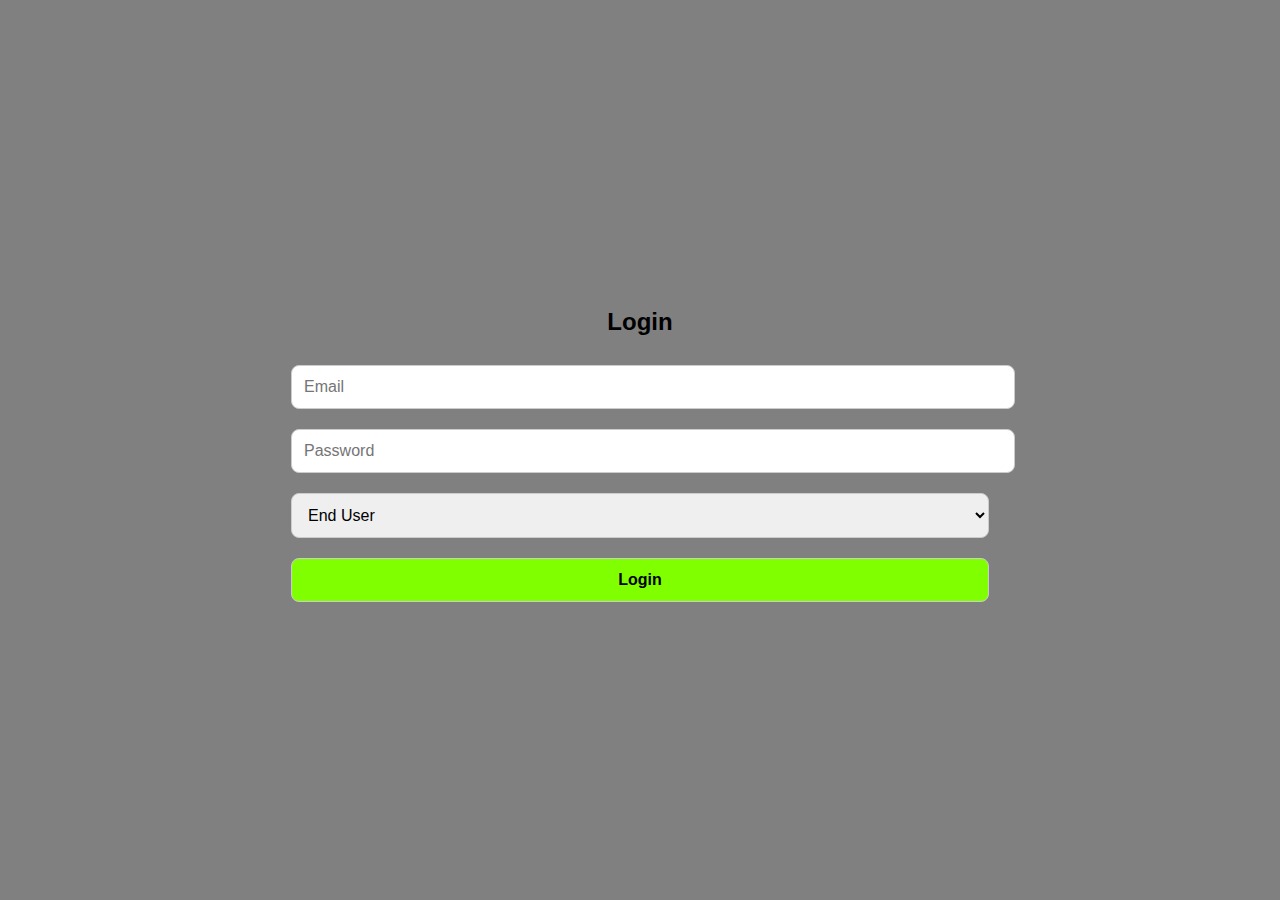
<file: index.html>
<!-- index.html -->
<!DOCTYPE html>
<html lang="en">
<head>
  <meta charset="UTF-8">
  <title>QuickDesk - Login</title>
  <link rel="stylesheet" href="index.css">
</head>
<body>
  <div class="auth-container">
    <h2>Login</h2>
    <input type="text" id="loginEmail" placeholder="Email">
    <input type="password" id="loginPass" placeholder="Password">
    <select id="role">
      <option value="user">End User</option>
      <option value="agent">Support Agent</option>
      <option value="admin">Admin</option>
    </select>
    <button onclick="login()">Login</button>
  </div>
  <script src="index.js"></script>
</body>
</html>
</file>
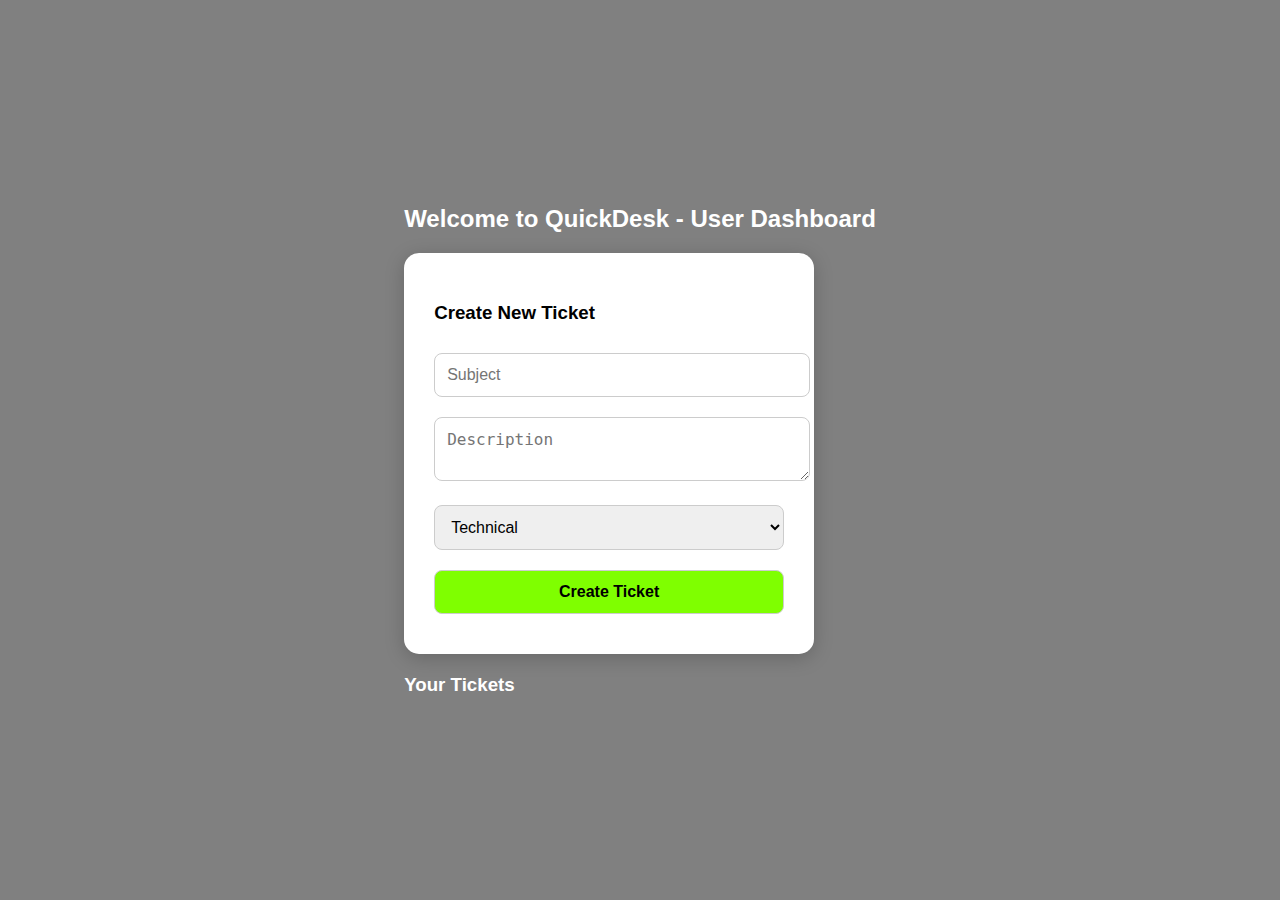
<file: dashboard.html>
<!DOCTYPE html>
<html>
<head>
  <title>User Dashboard</title>
  <link rel="stylesheet" href="index.css">
</head>
<body onload="loadTickets(t => t.createdBy === getCurrentUser().email)">
  <div class="dashboard">
    <h2 style="text-align:center; color:#fff">Welcome to QuickDesk - User Dashboard</h2>
    <div class="card">
      <h3>Create New Ticket</h3>
      <input id="subject" placeholder="Subject" />
      <textarea id="desc" placeholder="Description"></textarea>
      <select id="category">
        <option>Technical</option>
        <option>Billing</option>
      </select>
      <button onclick="createTicket()">Create Ticket</button>
    </div>
    <div style="margin-top:20px;">
      <h3 style="color:#fff">Your Tickets</h3>
      <div id="ticketList"></div>
    </div>
  </div>
  <script src="index.js"></script>
</body>
</html>
</file>
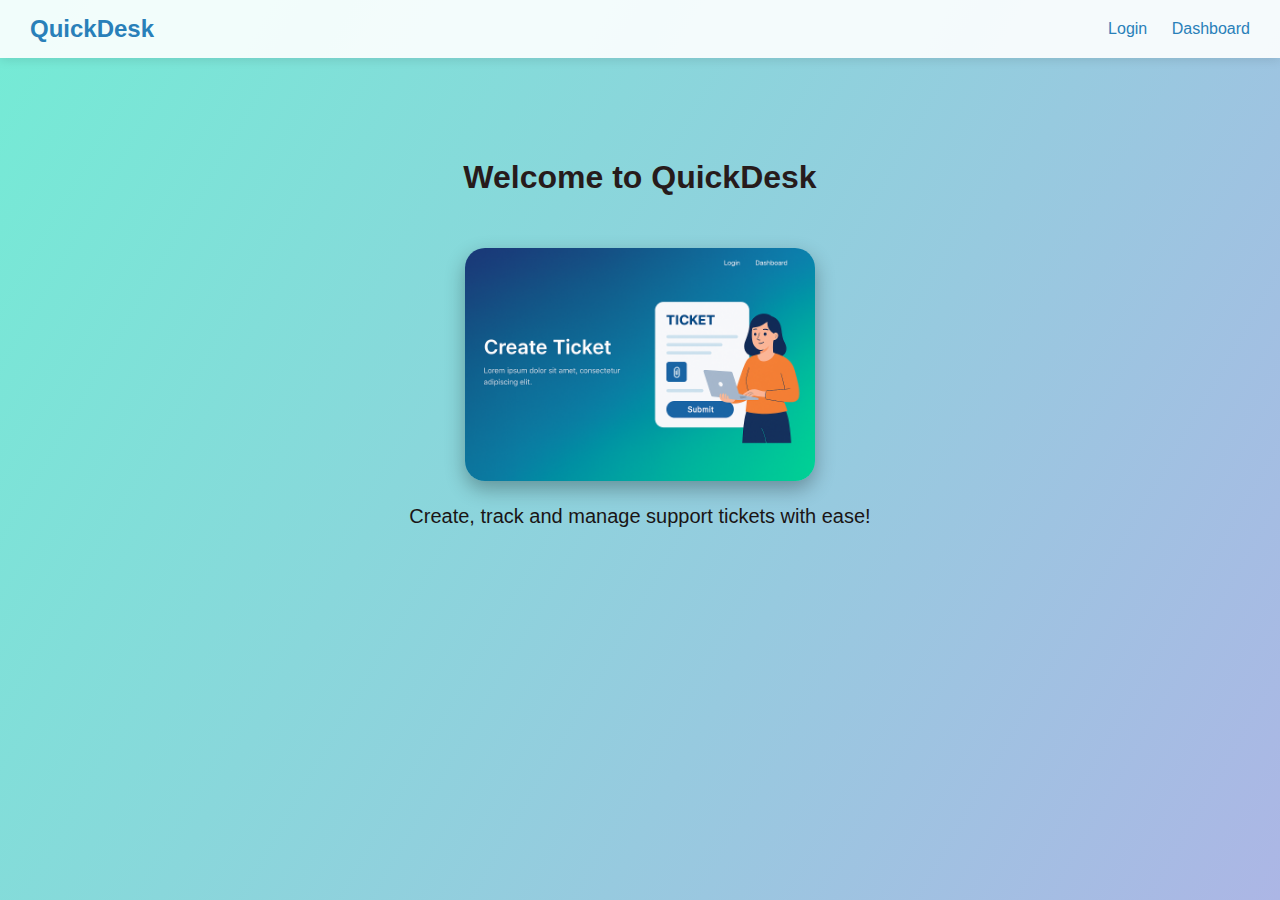
<file: homepage.html>
<!DOCTYPE html>
<html lang="en">
<head>
  <meta charset="UTF-8">
  <title>QuickDesk - Home</title>
  <link rel="stylesheet" href="homepage.css">
</head>
<body class="home-body">
  <nav class="navbar">
    <div class="nav-logo">QuickDesk</div>
    <div class="nav-links">
      <a href="index.html">Login</a>
      <a href="dashboard.html">Dashboard</a>
    </div>
  </nav>
  <div class="homepage-container">
    <h1 class="title">Welcome to QuickDesk</h1>
    <img src="create.png" alt="Create Ticket" class="banner-img">
    <p class="home-desc">Create, track and manage support tickets with ease!</p>
  </div>
</body>
</html>
</file>
<file: index.css>
body {
  font-family: 'Segoe UI', Tahoma, Geneva, Verdana, sans-serif;
  background: gray;
  margin: 0;
  padding: 0;
  display: flex;
  justify-content: center;
  align-items: center;
  height: 100vh;
}
.auth-container {
  text-align: center;
}
.card {
  background-color: white;
  padding: 30px;
  border-radius: 15px;
  box-shadow: 0px 4px 20px rgba(0, 0, 0, 0.2);
  width: 350px;
}
.title {
  font-size: 32px;
  color: white;
  margin-bottom: 20px;
}
input, select, textarea, button {
  width: 100%;
  padding: 12px;
  margin: 10px 0;
  border: 1px solid #ccc;
  border-radius: 8px;
  font-size: 16px;
}
button {
  background-color: #3498db;
  color: white;
  font-weight: bold;
  cursor: pointer;
  transition: background-color 0.3s ease;
}
button:hover {
  background-color: #2980b9;
}
.dashboard {
  padding: 20px;
}
.ticket-card {
  background-color: #fff;
  border: 1px solid #ddd;
  padding: 15px;
  margin-bottom: 15px;
  border-radius: 10px;
  box-shadow: 0 0 5px rgba(0, 0, 0, 0.1);
}
#role{
  width: 100%;
}
button{
  background-color: chartreuse;
  color: black;
}
</file>
<file: homepage.css>
.home-body {
  margin: 0;
  font-family: 'Segoe UI', Tahoma, Geneva, Verdana, sans-serif;
  background: linear-gradient(120deg, #74ebd5 0%, #ACB6E5 100%);
  background-size: cover;
  min-height: 100vh;
}
.navbar {
  background-color: rgba(255, 255, 255, 0.9);
  display: flex;
  justify-content: space-between;
  align-items: center;
  padding: 15px 30px;
  box-shadow: 0px 2px 10px rgba(0,0,0,0.1);
  position: sticky;
  top: 0;
  z-index: 1000;
}
.nav-logo {
  font-size: 24px;
  font-weight: bold;
  color: #2980b9;
}
.nav-links a {
  margin-left: 20px;
  text-decoration: none;
  color: #2980b9;
  font-weight: 500;
  transition: color 0.3s ease;
}
.nav-links a:hover {
  color: #1f5f99;
}
.homepage-container {
  text-align: center;
  padding: 80px 20px;
  color: #271b1b;
}
.banner-img {
  width: 350px;
  max-width: 90%;
  border-radius: 20px;
  box-shadow: 0px 8px 20px rgba(0,0,0,0.3);
  margin: 30px 0;
}
.home-desc {
  font-size: 20px;
  margin-top: -10px;
  color: #1a1515;
}
</file>
